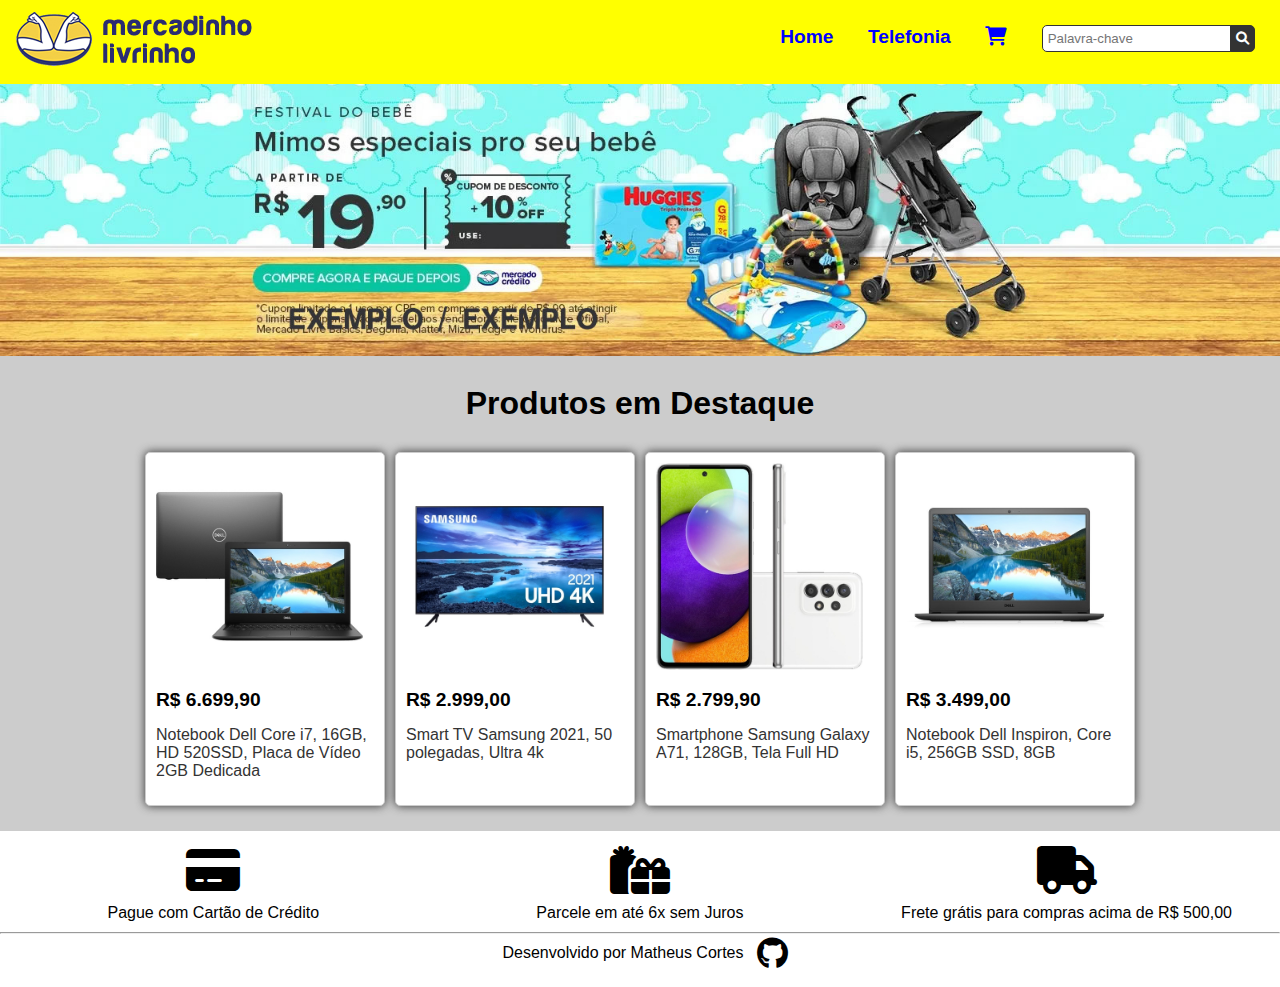
<file: project/html/index.html>
<!DOCTYPE html>
<html lang="pt-br">
<head>
    <meta charset="UTF-8">
    <meta http-equiv="X-UA-Compatible" content="IE=edge">
    <meta name="viewport" content="width=device-width">
    <meta name="description" content="The most famous e-commerce in the ">
    <link rel="shotcut icon" href="../images/icone.png">
    <link rel="stylesheet" href="../css/all.min.css">
    <link rel="preconnect" href="https://fonts.googleapis.com">
    <link rel="preconnect" href="https://fonts.gstatic.com" crossorigin>
    <link href="https://fonts.googleapis.com/css2?family=DM+Sans:wght@400;700&display=swap" rel="stylesheet">  
    <link rel="stylesheet" href="../css/style.css"> 
    <title>Mercadinho Livrinho</title>
</head>
<body>
    <header>
        <a href="index.html" title="Home">
            <img src="../images/logo.png" alt="Mercadinho Livre">
        </a>

        <a href="javascript:menu()" class="menu" title="Mostrar/Esconder Menu">
            <i class="fa-solid fa-bars"></i>
        </a>

        <nav>
            <ul>
                <li>
                    <a href="home.html" title="Home">Home</a>
                </li>
                <li>
                    <a href="telefonia.html" title="Telefonia">Telefonia</a>
                </li>
                <li>
                    <a href="carrinho.html" title="Carrinho">
                        <i class="fa-solid fa-cart-shopping"></i>
                    </a>
                </li>
                <li>
                    <form name="search" method="get" action="get.html"><!--GET - When there are no sensible data POST - When there are any sensible data-->
                        <input type="text" name="search" placeholder="Palavra-chave">
                        <button type="submit">
                            <i class="fa-solid fa-magnifying-glass"></i>
                        </button>
                    </form>                                     
                </li>
            </ul>
        </nav>
    </header>

    <div class="banner">
        <img src="../images/banner-home.jpg" alt="Banner Mercadinho Livrinho">
    </div>

    <main>
        <h1>Produtos em Destaque</h1>
        <div class="grid-produtos">
            <a href="notebook.html" title="Notebook Dell" class="coluna">
                <img src="../images/notebook-dell-core-i7.jpg" alt="Notebook Dell">
                <p class="preco">
                    R$ 6.699,90
                </p>
                <p>
                    Notebook Dell Core i7, 16GB, HD 520SSD, Placa de Vídeo 2GB Dedicada
                </p>
            </a>

            <a href="notebook.html" title="TV Samsung" class="coluna">
                <img src="../images/tv-samsung.jpg" alt="TV Samsung">
                <p class="preco">
                    R$ 2.999,00
                </p>
                <p>
                    Smart TV Samsung 2021, 50 polegadas, Ultra 4k
                </p>
            </a>   
            
            <a href="notebook.html" title="Celular Samsung" class="coluna">
                <img src="../images/smartphone-samsung.jpg" alt="Celular Samsung">
                <p class="preco">
                    R$ 2.799,90
                </p>
                <p>
                    Smartphone Samsung Galaxy A71, 128GB, Tela Full HD
                </p>
            </a>  
            
            <a href="notebook.html" title="Notebook Dell" class="coluna">
                <img src="../images/notebook-dell-inspiron.jpg" alt="Notebook Dell">
                <p class="preco">
                    R$ 3.499,00
                </p>
                <p>
                    Notebook Dell Inspiron, Core i5, 256GB SSD, 8GB
                </p>
            </a>   
       </div>
    </main>

    <footer>
        <div class="grid">
            <div class="coluna">
                <i class="fa-solid fa-credit-card fa-3x"></i>
                <p>Pague com Cartão de Crédito</p>
            </div>

            <div class="coluna">
                <i class="fa-solid fa-gifts fa-3x"></i>
                <p>Parcele em até 6x sem Juros</p>
            </div>

            <div class="coluna">
                <i class="fa-solid fa-truck fa-3x"></i>
                <p>Frete grátis para compras acima de R$ 500,00</p>
            </div>                        
        </div>
        <hr>   

        <div class="github">
            <p id="autoria">Desenvolvido por Matheus Cortes</p>
            <a href="https://github.com/matheuscortes"><i id="github-icon" class="fa-brands fa-github 
                fa-2x"></i></a>    
        </div>      
    </footer>

    <script>
        function menu() {
            document.querySelector("header nav").classList.toggle("show");
        }
    </script>
</body>
</html>
</file>
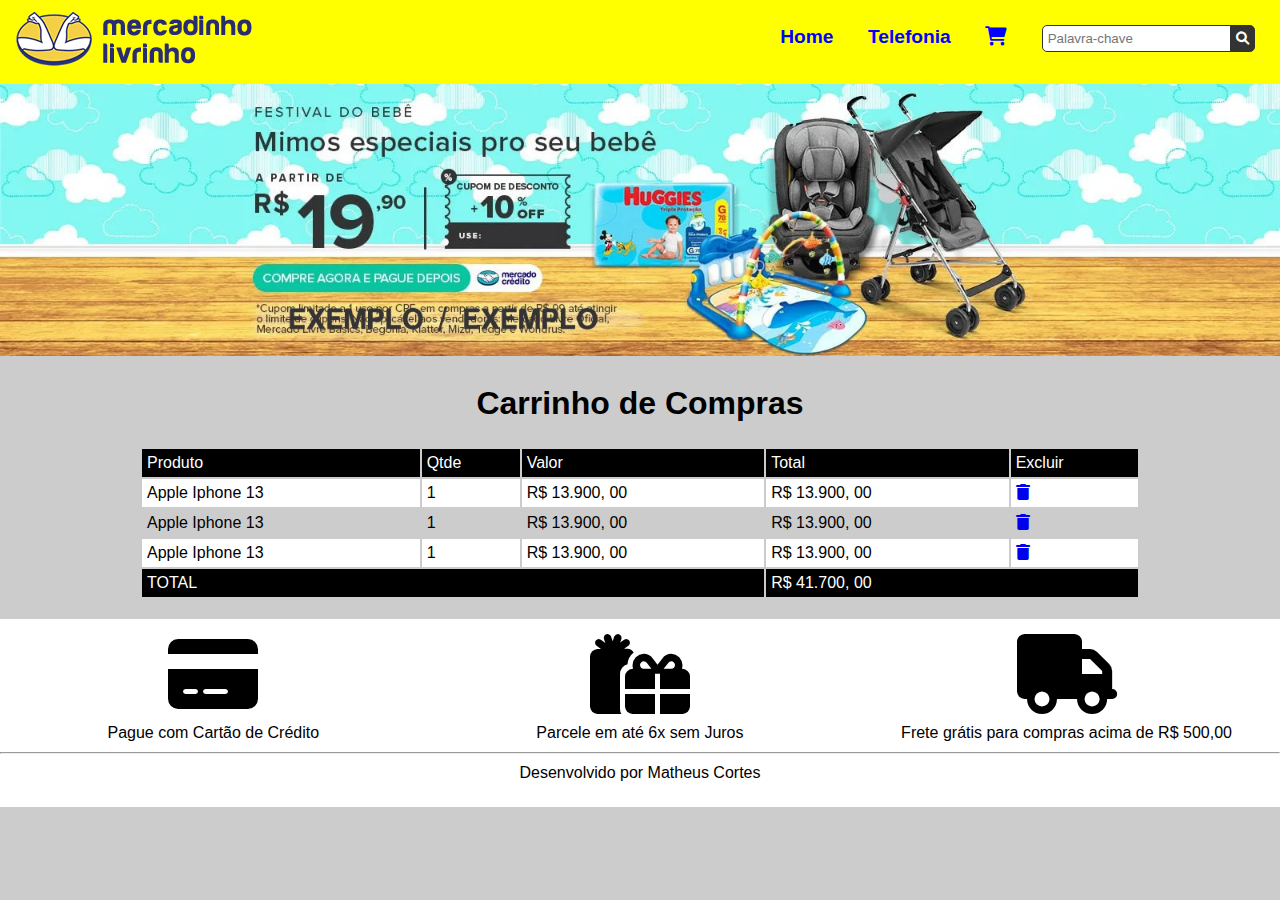
<file: project/html/carrinho.html>
<!DOCTYPE html>
<html lang="pt-br">
<head>
    <meta charset="UTF-8">
    <meta http-equiv="X-UA-Compatible" content="IE=edge">
    <meta name="viewport" content="width=device-width">
    <meta name="description" content="The most famous e-commerce in the ">
    <link rel="shotcut icon" href="../images/icone.png">
    <link rel="stylesheet" href="../css/all.min.css">
    <link rel="preconnect" href="https://fonts.googleapis.com">
    <link rel="preconnect" href="https://fonts.gstatic.com" crossorigin>
    <link href="https://fonts.googleapis.com/css2?family=DM+Sans:wght@400;700&display=swap" rel="stylesheet">  
    <link rel="stylesheet" href="../css/style.css"> 
    <title>Mercadinho Livrinho</title>
</head>
<body>
    <header>
        <a href="index.html" title="Home">
            <img src="../images/logo.png" alt="Mercadinho Livre">
        </a>

        <a href="javascript:menu()" class="menu" title="Mostrar/Esconder Menu">
            <i class="fa-solid fa-bars"></i>
        </a>

        <nav>
            <ul>
                <li>
                    <a href="home.html" title="Home">Home</a>
                </li>
                <li>
                    <a href="telefonia.html" title="Telefonia">Telefonia</a>
                </li>
                <li>
                    <a href="carrinho.html" title="Carrinho">
                        <i class="fa-solid fa-cart-shopping"></i>
                    </a>
                </li>
                <li>
                    <form name="search" method="get" action="get.html"><!--GET - When there are no sensible data POST - When there are any sensible data-->
                        <input type="text" name="search" placeholder="Palavra-chave">
                        <button type="submit">
                            <i class="fa-solid fa-magnifying-glass"></i>
                        </button>
                    </form>                                     
                </li>
            </ul>
        </nav>
    </header>

    <div class="banner">
        <img src="../images/banner-home.jpg" alt="Banner Mercadinho Livrinho">
    </div>

    <main>
        <h1>Carrinho de Compras</h1>

        <table class="table">
            <thead>
                <tr>
                    <td>Produto</td>
                    <td>Qtde</td>
                    <td>Valor</td>
                    <td>Total</td>
                    <td>Excluir</td>
                </tr>
            </thead>        
            
            <tbody>
                <tr>
                    <td>Apple Iphone 13</td>
                    <td>1</td>
                    <td>R$ 13.900, 00</td>
                    <td>R$ 13.900, 00</td>
                    <td>
                        <a href="excluir.html" title="Excluir">
                            <i class="fa-solid fa-trash"></i>
                        </a>
                    </td>
                </tr>
                <tr>
                    <td>Apple Iphone 13</td>
                    <td>1</td>
                    <td>R$ 13.900, 00</td>
                    <td>R$ 13.900, 00</td>
                    <td>
                        <a href="excluir.html" title="Excluir">
                            <i class="fa-solid fa-trash"></i>
                        </a>
                    </td>
                </tr>
                <tr>
                    <td>Apple Iphone 13</td>
                    <td>1</td>
                    <td>R$ 13.900, 00</td>
                    <td>R$ 13.900, 00</td>
                    <td>
                        <a href="excluir.html" title="Excluir">
                            <i class="fa-solid fa-trash"></i>
                        </a>
                    </td>
                </tr>
            </tbody>

            <tfoot>
                <tr>
                    <td colspan="3" class="total">TOTAL</td>
                    <td colspan="2">R$ 41.700, 00</tdcons>
                </tr>
            </tfoot>
        </table>
    </main>

    <footer>
        <div class="grid">
            <div class="coluna">
                <i class="fa-solid fa-credit-card fa-5x"></i>
                <p>Pague com Cartão de Crédito</p>
            </div>

            <div class="coluna">
                <i class="fa-solid fa-gifts fa-5x"></i>
                <p>Parcele em até 6x sem Juros</p>
            </div>

            <div class="coluna">
                <i class="fa-solid fa-truck fa-5x"></i>
                <p>Frete grátis para compras acima de R$ 500,00</p>
            </div>
        </div>
        <hr>
        <p>Desenvolvido por Matheus Cortes</p>
    </footer>

    <script>
        function menu() {
            document.querySelector("header nav").classList.toggle("show");
        }
    </script>
</body>
</html>
</file>
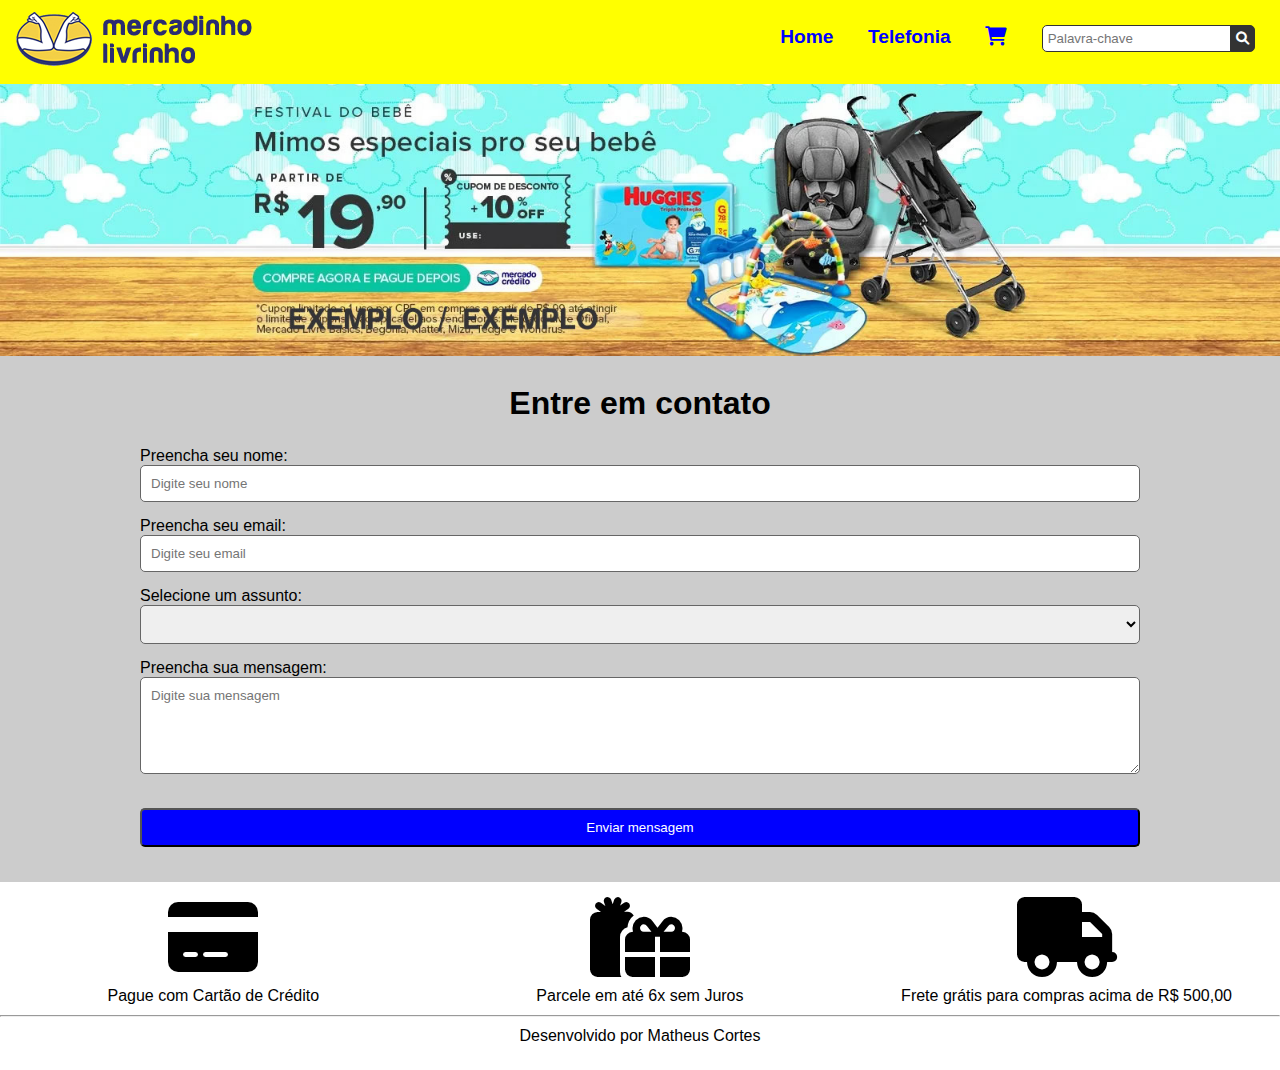
<file: project/html/contato.html>
<!DOCTYPE html>
<html lang="pt-br">
<head>
    <meta charset="UTF-8">
    <meta http-equiv="X-UA-Compatible" content="IE=edge">
    <meta name="viewport" content="width=device-width">
    <meta name="description" content="The most famous e-commerce in the ">
    <link rel="shotcut icon" href="../images/icone.png">
    <link rel="stylesheet" href="../css/all.min.css">
    <link rel="preconnect" href="https://fonts.googleapis.com">
    <link rel="preconnect" href="https://fonts.gstatic.com" crossorigin>
    <link href="https://fonts.googleapis.com/css2?family=DM+Sans:wght@400;700&display=swap" rel="stylesheet">  
    <link rel="stylesheet" href="../css/style.css"> 
    <title>Mercadinho Livrinho</title>
</head>
<body>
    <header>
        <a href="index.html" title="Home">
            <img src="../images/logo.png" alt="Mercadinho Livre">
        </a>

        <a href="javascript:menu()" class="menu" title="Mostrar/Esconder Menu">
            <i class="fa-solid fa-bars"></i>
        </a>

        <nav>
            <ul>
                <li>
                    <a href="home.html" title="Home">Home</a>
                </li>
                <li>
                    <a href="telefonia.html" title="Telefonia">Telefonia</a>
                </li>
                <li>
                    <a href="carrinho.html" title="Carrinho">
                        <i class="fa-solid fa-cart-shopping"></i>
                    </a>
                </li>
                <li>
                    <form name="search" method="get" action="get.html"><!--GET - When there are no sensible data POST - When there are any sensible data-->
                        <input type="text" name="search" placeholder="Palavra-chave">
                        <button type="submit">
                            <i class="fa-solid fa-magnifying-glass"></i>
                        </button>
                    </form>                                     
                </li>
            </ul>
        </nav>
    </header>

    <div class="banner">
        <img src="../images/banner-home.jpg" alt="Banner Mercadinho Livrinho">
    </div>

    <main>
        <h1>Entre em contato</h1>

        <form name="contato" method="post" action="contato.html">
            <label for="name">Preencha seu nome:</label>
            <input type="text" name="name" id="name" required class="campo" placeholder="Digite seu nome">

            <label for="email">Preencha seu email:</label>
            <input type="text" name="email" id="email" required class="campo" placeholder="Digite seu email">

            <label for="subject">Selecione um assunto:</label>
            <select name="subject" id="subject" required class="campo">
                <option value=""></option>
                <option value="1">Reclamação</option>
                <option value="2">Sugestão</option>
            </select>

            <label for="message">Preencha sua mensagem:</label>
            <textarea name="message" id="message" placeholder="Digite sua mensagem" required class="campo" rows="5"></textarea>

            <button type="submit" class="botao">Enviar mensagem</button>
        </form>
    </main>

    <footer>
        <div class="grid">
            <div class="coluna">
                <i class="fa-solid fa-credit-card fa-5x"></i>
                <p>Pague com Cartão de Crédito</p>
            </div>

            <div class="coluna">
                <i class="fa-solid fa-gifts fa-5x"></i>
                <p>Parcele em até 6x sem Juros</p>
            </div>

            <div class="coluna">
                <i class="fa-solid fa-truck fa-5x"></i>
                <p>Frete grátis para compras acima de R$ 500,00</p>
            </div>
        </div>
        <hr>
        <p>Desenvolvido por Matheus Cortes</p>
    </footer>

    <script>
        function menu() {
            document.querySelector("header nav").classList.toggle("show");
        }
    </script>
</body>
</html>
</file>
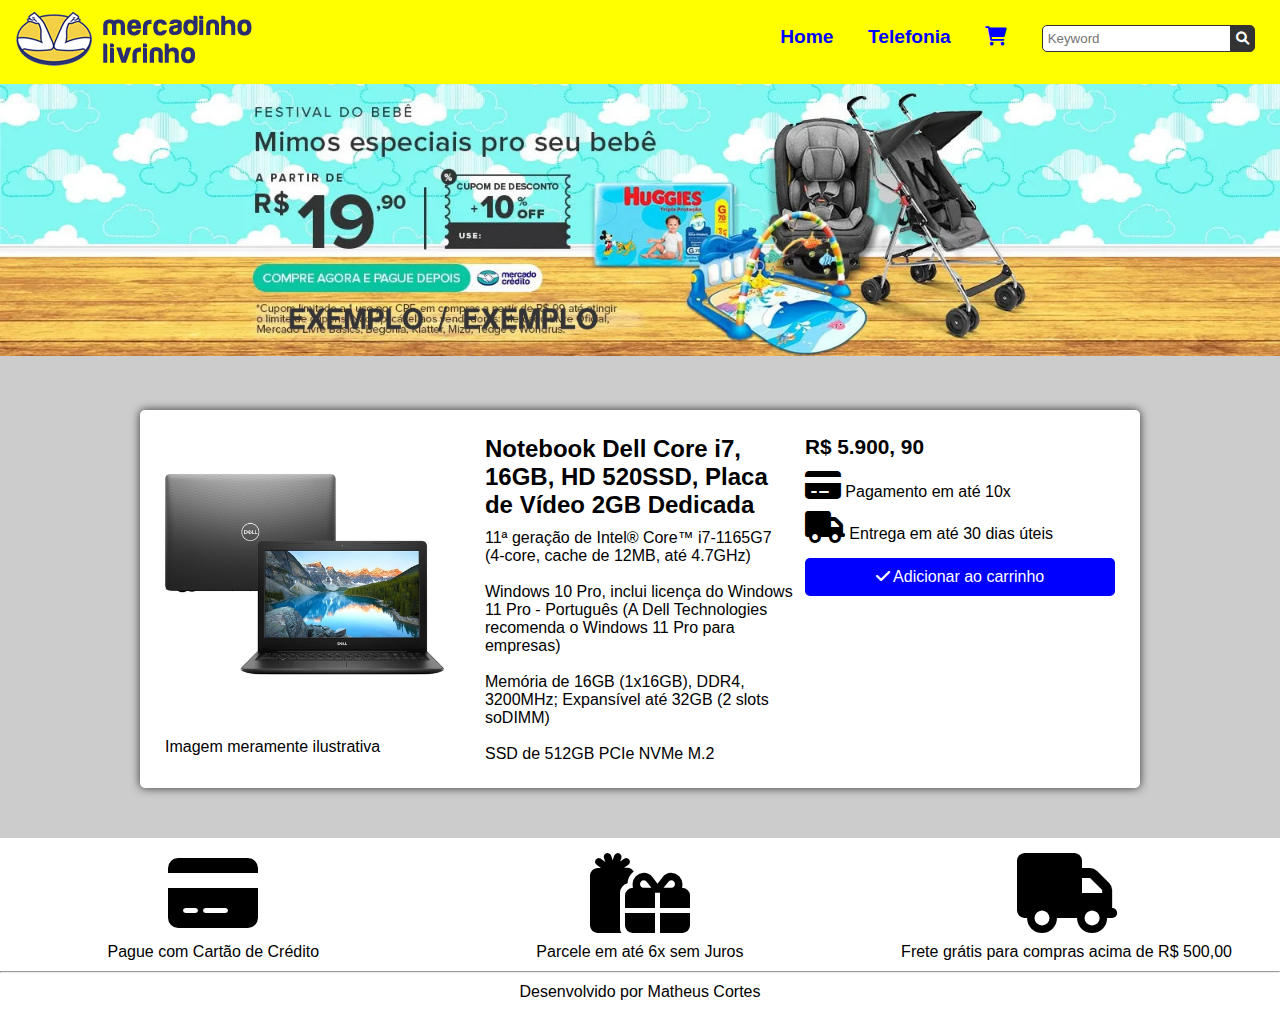
<file: project/html/notebook.html>
<!DOCTYPE html>
<html lang="pt-br">
<head>
    <meta charset="UTF-8">
    <meta http-equiv="X-UA-Compatible" content="IE=edge">
    <meta name="viewport" content="width=device-width">
    <meta name="description" content="The most famous e-commerce in the ">
    <link rel="shotcut icon" href="../images/icone.png">
    <link rel="stylesheet" href="../css/all.min.css">
    <link rel="preconnect" href="https://fonts.googleapis.com">
    <link rel="preconnect" href="https://fonts.gstatic.com" crossorigin>
    <link href="https://fonts.googleapis.com/css2?family=DM+Sans:wght@400;700&display=swap" rel="stylesheet">  
    <link rel="stylesheet" href="../css/style.css"> 
    <title>Mercadinho Livrinho</title>
</head>
<body>
    <header>
        <a href="index.html" title="Home">
            <img src="../images/logo.png" alt="Mercadinho Livre">
        </a>

        <a href="javascript:menu()" class="menu" title="Mostrar/Esconder Menu">
            <i class="fa-solid fa-bars"></i>
        </a>

        <nav>
            <ul>
                <li>
                    <a href="home.html" title="Home">Home</a>
                </li>
                <li>
                    <a href="telefonia.html" title="Telefonia">Telefonia</a>
                </li>
                <li>
                    <a href="carrinho.html" title="Carrinho">
                        <i class="fa-solid fa-cart-shopping"></i>
                    </a>
                </li>
                <li>
                    <form name="search" method="get" action="get.html"><!--GET - When there are no sensible data POST - When there are any sensible data-->
                        <input type="text" name="search" placeholder="Keyword">
                        <button type="submit">
                            <i class="fa-solid fa-magnifying-glass"></i>
                        </button>
                    </form>                                     
                </li>
            </ul>
        </nav>
    </header>

    <div class="banner">
        <img src="../images/banner-home.jpg" alt="Banner Mercadinho Livrinho">
    </div>

    <main>
        <div class="grid">
            <div class="coluna">
                <img src="../images/notebook-dell-core-i7.jpg" alt="Notebook Dell">            
                <p>Imagem meramente ilustrativa</p>
            </div>

            <div class="coluna">
                <h2>Notebook Dell Core i7, 16GB, HD 520SSD, Placa de Vídeo 2GB Dedicada</h2>
                <p>11ª geração de Intel® Core™ i7-1165G7 (4-core, cache de 12MB, até 4.7GHz)</p>
                <br>
                <p>Windows 10 Pro, inclui licença do Windows 11 Pro - Português (A Dell Technologies recomenda o Windows 11 Pro para empresas)</p>
                <br>
                <p>Memória de 16GB (1x16GB), DDR4, 3200MHz; Expansível até 32GB (2 slots soDIMM)</p>
                <br>
                <p>SSD de 512GB PCIe NVMe M.2</p>
            </div>

            <div class="coluna">
                <p class="valor">R$ 5.900, 90</p>
                <p class="cart-icon">
                    <i class="fa-solid fa-credit-card fa-2x"></i> 
                    Pagamento em até 10x                  
                </p>

                <p>
                    <i class="fa-solid fa-truck fa-2x"></i>     
                    Entrega em até 30 dias úteis           
                </p>

                <p>
                    <a href="carrinho.html" title="Adicionar" class="botao">
                        <i class="fa-solid fa-check"></i>
                        Adicionar ao carrinho
                    </a>
                </p>
            </div>
        </div>        
    </main>

    <footer>
        <div class="grid">
            <div class="coluna">
                <i class="fa-solid fa-credit-card fa-5x"></i>
                <p>Pague com Cartão de Crédito</p>
            </div>

            <div class="coluna">
                <i class="fa-solid fa-gifts fa-5x"></i>
                <p>Parcele em até 6x sem Juros</p>
            </div>

            <div class="coluna">
                <i class="fa-solid fa-truck fa-5x"></i>
                <p>Frete grátis para compras acima de R$ 500,00</p>
            </div>
        </div>
        <hr>
        <p>Desenvolvido por Matheus Cortes</p>
    </footer>

    <script>
        function menu() {
            document.querySelector("header nav").classList.toggle("show");
        }
    </script>
</body>
</html>
</file>
<file: project/css/style.css>
/*CSS Reset - Eliminate all the margins of all the tags*/
* {
    margin: 0;
    padding: 0;
    font-family: Quicksand, Arial;
}

header {
    background-color: yellow;
    width: 100%;
    padding: 10px;
    box-sizing: border-box; 
    display: inline-block;
}

.menu {
    text-decoration: none; 
    color: blue; 
    float: right;
    display: none;   
}

header nav {
    float: right;
}

header nav ul {
    /* remove the markers */
    list-style: none;
}

header nav ul li {
    /* one next beside each other */
    display: inline-block; 
    margin: 15px; 
    font-size: 1.2em;
    font-weight: 700;    
}

header nav ul li a {
    text-decoration: none;
    color: blue;
}

header nav ul li a:hover {    
    color: black;
}

nav input, nav button {
    padding: 5px;
    border: 1px solid #333;
}

nav input {
    border-radius: 5px 0 0 5px; /*clockwise*/
}

nav button{
    border-radius: 0 5px 5px 0;
    background-color: #333;
    color: #fff;
    margin-left: -6px; 
}

.banner img {
    width: 100%;
    height: auto;
}

main {
    width: 1000px;
    margin: auto; /*assigns the same margin to right and left sides*/
}

main .grid {
    background-color: #fff;
    border-radius: 5px;
    box-shadow: 0 0 10px #333;
    padding: 20px;
    margin: 50px 0;
}

main .grid .coluna {
    text-align: left;
    padding: 5px;
}

main .grid .coluna img {
    width: 90%;
    transition: all 1s;
    margin-bottom: 20px;
}

main .grid .coluna img:hover {
    transform: scale(1.05);
}

main .grid .coluna h2 {
    margin-bottom: 10px;
}

.cart-icon {
    margin-bottom: 10px;
}

.botao {
    background-color: #0000ff;
    color: #fff;
    text-decoration: none;
    padding: 10px 0;
    width: 100%;
    border-radius: 5px;
    display: inline-block;
    text-align: center;
    margin: 15px 0;
    transition: all 1s;
}

main .grid .coluna .botao:hover {
    background-color: #8a2be2;
}

main h1 {
    text-align: center;
    margin: 25px;
}

.grid-produtos {
    display: grid;
    grid-template-columns: repeat(4, 25%);
}

.grid-produtos .coluna {
    background-color: #fff;
    border-radius: 5px;
    border: 1px solid #ccc;
    box-shadow: 0 0 10px #333;
    padding: 10px;
    margin: 5px;
    text-decoration: none;
    color: #333;
}

.grid-produtos .coluna img {
    width: 95%;
}

.grid-produtos .coluna p {
    /*margin top/bottom = 15px margin left/right = 0*/
    margin: 15px 0;  
}

.grid-produtos .coluna:hover {
    transform: scale(1.05);
    transition: all 1s;
}

.preco {
    font-size: 1.2em;
    font-weight: 700;
    color: #000;
}

footer {
    background-color: #fff;
    /*padding top/bottom = 15px padding left/right = 0*/
    padding: 15px 0;    
    margin-top: 20px;
}

footer p {
    text-align: center;
    margin: 10px;
}

.grid {
    display: grid;
    grid-template-columns: repeat(3, 33.33%);    
}

.grid .coluna {
    text-align: center;
}

.grid .coluna .valor {
    font-weight: 700;
    font-size: 1.3em;
    margin-bottom: 10px;
}

.table {
    width: 100%;
}

.table thead, .table tfoot {
    background-color: #000;
    color: #fff;
}

.table td {    
    padding: 5px;
}

.table tbody tr:nth-child(odd) {
    background-color: #fff;
}

.campo {
    border: 1px solid #666;
    padding: 10px;
    box-sizing: border-box;
    width: 100%;
    border-radius: 5px;
    margin-bottom: 15px;
}

.github {
    display: flex;
    align-items: center;  
    justify-content: center;      
}

#github-icon {
    color: #000;
    margin-left: 3px;
}

body {
    background-color: #ccc;
}

/* rules to mobile devices */
@media (max-width: 420px) {
    .menu, .show {
        display: block; 
    }

    nav, nav ul li {
        width: 100%;
    }

    header nav {
        display: none;
    }

    main {
        width: 100%;
    }

    .grid-produtos, .grid {
        grid-template-columns: 100%;        
    }
}
</file>
